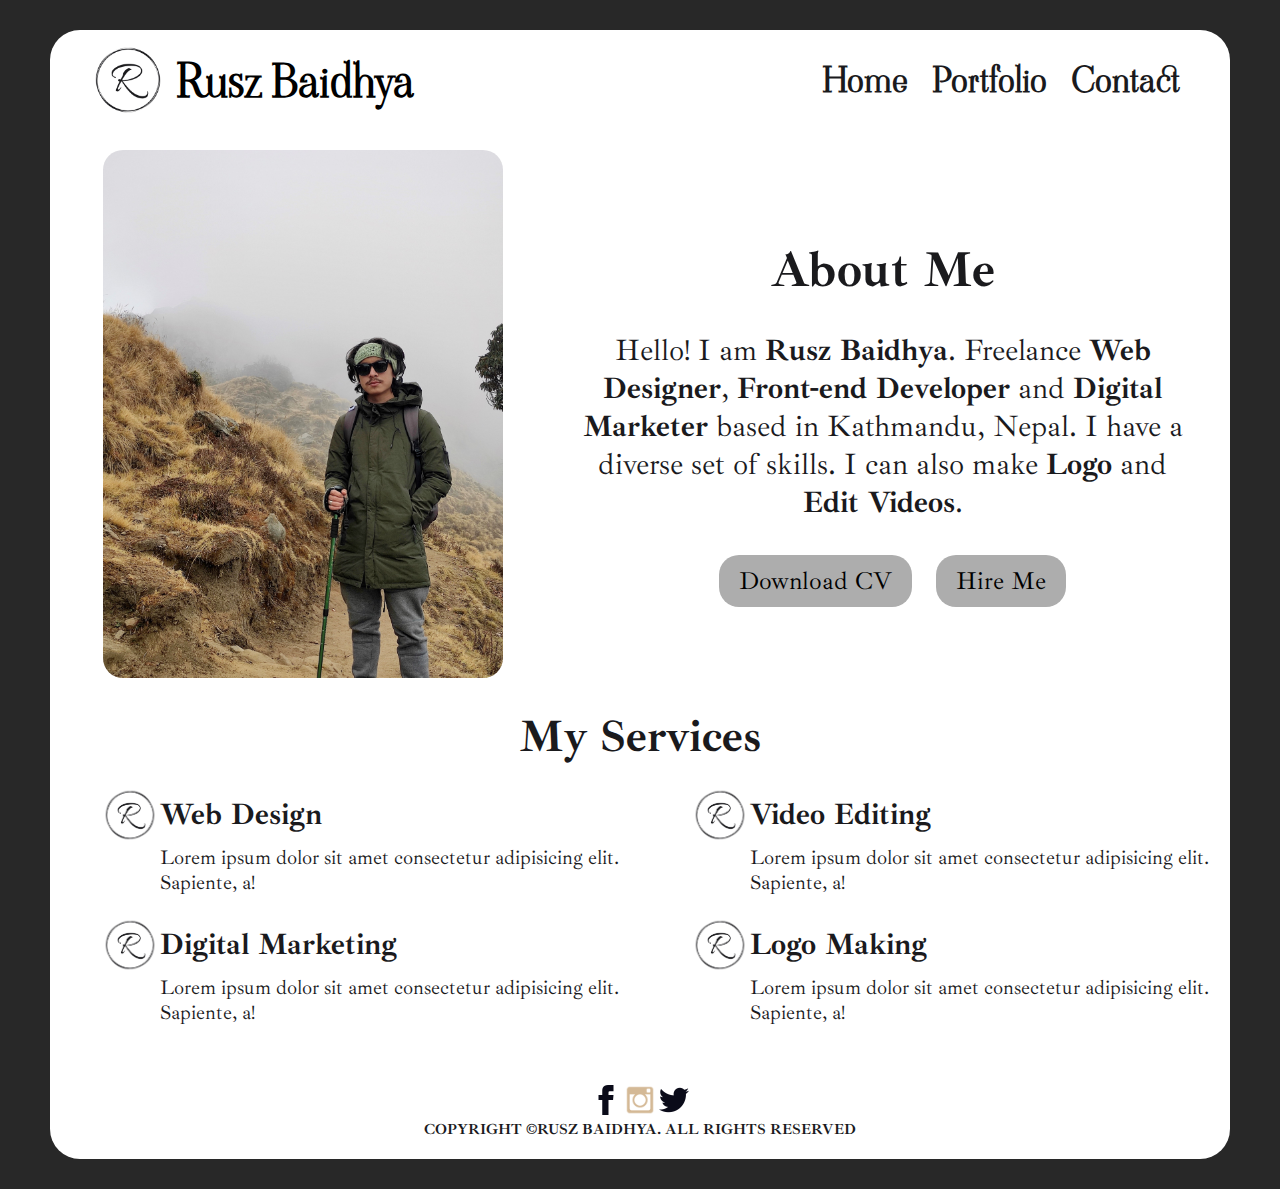
<file: index.html>
<!DOCTYPE html>
<html lang="en">
<head>
    <meta charset="UTF-8">
    <meta http-equiv="X-UA-Compatible" content="IE=edge">
    <meta name="viewport" content="width=device-width, initial-scale=1.0">
    <title>Rusz Baidhya</title>
    <link rel="shortcut icon" href="./Images/logo3.png">
    <link rel="stylesheet" href="css/style.css">
    <link rel="stylesheet" href="css/style-1380.css">
    <link rel="stylesheet" href="css/style-450.css">
    <link rel="stylesheet" href="css/style-375.css">
    <link rel="stylesheet" href="css/style-310.css">
    <link rel="preconnect" href="https://fonts.gstatic.com">
    <!-- RUSZ BAIDHYA -->
    <link rel="preconnect" href="https://fonts.gstatic.com">
    <link href="https://fonts.googleapis.com/css2?family=Viaoda+Libre&display=swap" rel="stylesheet">
    <!-- FONT -->
    <link rel="preconnect" href="https://fonts.gstatic.com">
    <link href="https://fonts.googleapis.com/css2?family=Ibarra+Real+Nova:wght@500&display=swap" rel="stylesheet">

</head>
<body>

<div class="all">
    <!-- FIRST LEFT -->
<header>
    <!-- TOP LOGO -->
    <div class="logo">
    <a href="./Images/logo.png">
        <img src="./Images/logo.png" alt="Logo">
    </a>

    <h1>Rusz Baidhya</h1>
   </div>


<div class="nav">
    <!-- LIST !!!! -->
    <ul>
        <li>
            <a href="index.html">
            Home
            </a>
        </li>

        <li>
            <a href="./portfolio">
                Portfolio
            </a>
        </li>

        <li>
            <a href="hire.html">
                Contact
            </a>
        </li>

    </ul>
</div>
</header>

<div class="main">
    <!-- MAIN PICTURE OF RUSZ.. -->
    <div class="rusz">
        <a href="./Images/rusz.JPG">
            <img src="./Images/rusz.JPG" alt="Picture of Rusz">
        </a>
    </div>

    <div class="am">
        <h2>About Me</h2>
        <p>Hello! I am <strong>Rusz Baidhya</strong>. Freelance <strong>Web Designer</strong>, <strong>Front-end Developer</strong> and <strong>Digital Marketer</strong> based in Kathmandu, Nepal. I have a diverse set of skills. I can also make <strong>Logo</strong> and <strong>Edit Videos</strong>.</p>

    </div>

    <div class="bottom">
        <ul>
            <li>
                <a href="https://drive.google.com/file/d/1xJ9XgoDRfKqjPNfQTGdFfebUwbsfWw7U/view?usp=sharing" target="_blank">
                Download CV
                </a>
            </li>
            
            <li>
                <a href="hire.html">
                Hire Me
                </a>
            </li>
        </ul>
    </div>

</div>

<div class="services">
    <h1>My Services</h1>
<div class="extra">
    <div class="abc">
        <div class="one , services-gird " >
            <img src="./Images/logo.png" alt="Logo" width="60px">
            <h4>Web Design</h4>
            <p class="services-column">Lorem ipsum dolor sit amet consectetur adipisicing elit. Sapiente, a!</p>
        </div>

        <div class="two , services-gird">
            <img src="./Images/logo.png" alt="Logo" width="60px">
            <h4>Digital Marketing</h4>
            <p class="services-column">Lorem ipsum dolor sit amet consectetur adipisicing elit. Sapiente, a!</p>
        </div>
    </div>

    <div class="cde">
        <div class="three , services-gird">
            <img src="./Images/logo.png" alt="Logo" width="60px">
            <h4>Video Editing</h4>
            <p class="services-column">Lorem ipsum dolor sit amet consectetur adipisicing elit. Sapiente, a!</p>
        </div>

        <div class="four , services-gird">
            <img src="./Images/logo.png" alt="Logo" width="60px">
            <h4>Logo Making</h4>
            <p class="services-column">Lorem ipsum dolor sit amet consectetur adipisicing elit. Sapiente, a!</p>
        </div>
    </div>
    
</div>
</div>
<div class="down">
    <div>
    <a href="https://www.facebook.com/rusz.baidhya.7" target="_blank">
        <img src="./Images/facebook.png" alt="Logo of facebook">
    </a>
    <a href="https://instagram.com/rusz.morningstar?utm_medium=copy_link" target="_blank">
        <img src="./Images/instagram.png" alt="Logo of instagram">
    </a>
    <a href="https://twitter.com/BaidhyaRusz" target="_blank">
        <img src="./Images/twitter.png" alt="Logo of twitter">
    </a>
    </div>
    <h3 class="COPYRIGHT">COPYRIGHT &copy;RUSZ BAIDHYA. ALL RIGHTS RESERVED</h3>
</div>

</div>

</body>
</html>
</file>
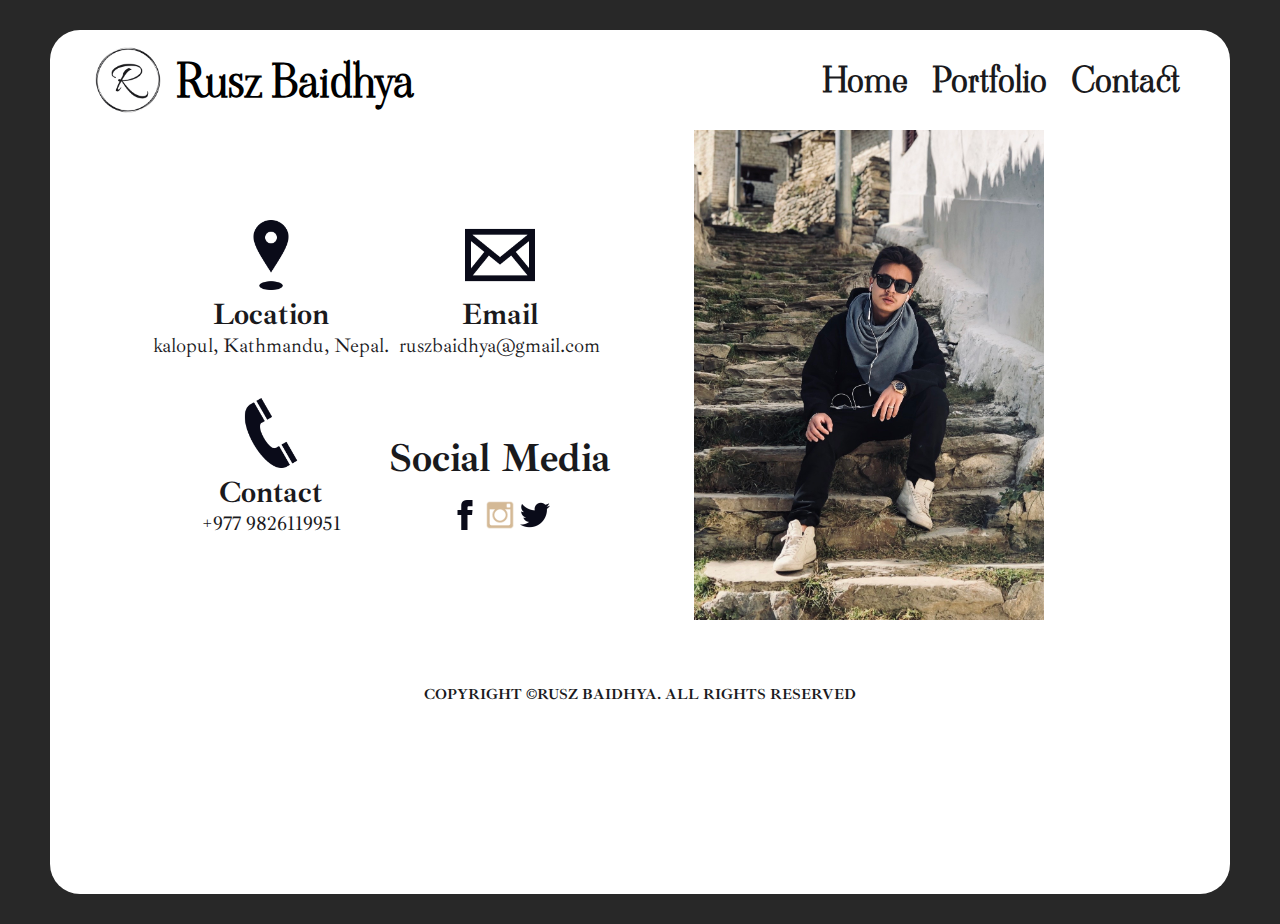
<file: hire.html>
<!DOCTYPE html>
<html lang="en">

<head>
    <meta charset="UTF-8">
    <meta http-equiv="X-UA-Compatible" content="IE=edge">
    <meta name="viewport" content="width=device-width, initial-scale=1.0">
    <title>Rusz Baidhya</title>
    <link rel="shortcut icon" href="./Images/logo3.png">

    <!-- RUSZ BAIDHYA -->
    <link rel="preconnect" href="https://fonts.gstatic.com">
    <link href="https://fonts.googleapis.com/css2?family=Viaoda+Libre&display=swap" rel="stylesheet">
    <!-- FONT -->
    <link rel="preconnect" href="https://fonts.gstatic.com">
    <link href="https://fonts.googleapis.com/css2?family=Ibarra+Real+Nova:wght@500&display=swap" rel="stylesheet">

    <link rel="stylesheet" href="css/style.css">
    <link rel="stylesheet" href="css/style-1380.css">
    <link rel="stylesheet" href="css/style-450.css">
    <link rel="stylesheet" href="css/style-375.css">
    <link rel="stylesheet" href="css/style-310.css">


</head>

<body>
    <div class="all , vh">

        <header>
            <!-- TOP LOGO -->
            <div class="logo">
                <a href="./Images/logo.png">
                    <img src="./Images/logo.png" alt="Logo">
                </a>

                <h1>Rusz Baidhya</h1>
            </div>


            <div class="nav">
                <!-- LIST !!!! -->
                <ul>
                    <li>
                        <a href="index.html">
                            Home
                        </a>
                    </li>

                    <li>
                        <a href="./portfolio">
                            Portfolio
                        </a>
                    </li>

                    <li>
                        <a href="hire.html">
                            Contact
                        </a>
                    </li>

                </ul>
            </div>
        </header>

        <div class="hire-main">
            <div class="left">

                <div class="hire-main-left">
                    <div class="hire-main-left-top">
                        <img src="./Images/contact/location.png" alt="location">
                        <h4>Location</h4>
                        <p class="services-column">kalopul, Kathmandu, Nepal.
                        </p>
                    </div>
                    <div class="hire-main-left-down , left-margin">
                        <img src="./Images/contact/contact.png" alt="contact">
                        <h4>Contact</h4>
                        <p class="services-column">+977 9826119951</p>
                    </div>
                </div>

                <div class="hire-main-right">
                    <div class="hire-main-right-top">
                        <img src="./Images/contact/email.png" alt="email">
                        <h4>Email</h4>
                        <p class="services-column">ruszbaidhya@gmail.com</p>
                    </div>
                    <div class="hire-main-right-down , left-margin">
                        <h4>Social Media</h4>
                        <p class="services-column">
                            <a href="https://www.facebook.com/rusz.baidhya.7" target="_blank">
                                <img src="./Images/facebook.png" alt="Logo of facebook">
                            </a>
                            <a href="https://instagram.com/rusz.morningstar?utm_medium=copy_link" target="_blank">
                                <img src="./Images/instagram.png" alt="Logo of instagram">
                            </a>
                            <a href="https://twitter.com/BaidhyaRusz" target="_blank">
                                <img src="./Images/twitter.png" alt="Logo of twitter">
                            </a>
                        </p>
                    </div>
                </div>

            </div>
            <div class="right">
                <a href="/Images/contact/rusz1.jpg">
                    <img src="Images/contact/rusz1.jpg" alt="Images">
                </a>
            </div>
        </div>
        <div class="down">
            <h3 class="copyright">COPYRIGHT &copy;RUSZ BAIDHYA. ALL RIGHTS RESERVED</h3>
        </div>
    </div>
</body>

</html>
</file>
<file: css/style.css>
:root {
   --black: #1a1a1d;
   --blacks: #282828;
   --grey: #5d5c61;
   --greys: #adadad;
 }

/* WHOLE BODY */
*{
   margin: 0;
   padding-left: 0;
}

body{
   background-color: var(--blacks) ;
   color: var(--black);
   font-family: 'Ibarra Real Nova', serif;
}

p{
   color: var(--black);
}

/* INSIDE MAIN BODY */
.all{
   background-color: white;
   margin: 30px 50px;
   border-radius: 30px;
}


header{
   /* background-color: antiquewhite; */
   height: 100px;
}

.logo{
   float: left;
   display: flex;
   padding-left: 38px;
   padding-top: 10px;
}

header .logo a img{
   width: 80px;
}

.logo h1{
   font-family: 'Viaoda Libre', cursive;
   font-weight: 900;
   color: black;
   padding-left: 8px;
   padding-top: 10px;
   font-size: 45px;
}

.nav{
 float: right;
 padding-right: 50px;
 padding-top: 25px;
}

.nav ul{
   list-style: none;
   padding-left: 35px;
}

.nav ul li{
   font-family: 'Viaoda Libre', cursive;
   display: inline-block;
   padding-left: 20px;
   font-size: 35px;
}

.nav ul li a{
   text-decoration: none;
   color: var(--black);
   font-weight: 900;
}

.main{
   display: grid;
   grid-template-columns: auto auto;
   padding-top: 20px;
}

.main .rusz{
   grid-row: 1 / 3;
   margin: auto;
}

.main .rusz img{
   width: 400px;
   border-radius: 20px;
   margin-left: 20px;
}

.main .am{
   width: 90vh;
   text-align: center;
   padding-top: 45px;
   margin-right: 20px;
   margin: auto;
}

.main .am h2{
   font-size: 50px;
}

.main .am p{
   font-size: 30px;
   padding-top: 30px;
}

.bottom{
   text-align: center;
}

.bottom ul li{
   display: inline-block;
   padding-left: 20px;
}

.bottom ul li a{
   text-decoration: none;
   color: black;
   font-size: 25px;
   background-color: var(--greys);
   border-radius: 20px;
   padding: 10px 20px;
}

.services{
   margin-top: 25px;
}
.services h1{
   text-align: center;
   font-size: 45px;
}

.extra{
   display: flex;
}

.services-gird{
   display: grid;
   grid-template-columns: 60px auto;
}

.services-column{
   grid-column: 1/3;
}

.abc, .cde{
   padding-left: 50px;
   padding-top: 20px;
}
.abc h4{
   font-size: 30px;
   padding-top: 10px;
}
.cde h4{
   font-size: 30px;
   padding-top: 10px;
}

.extra p{
   font-size: 20px;
   padding-left: 60px;
}

.two, .four{
   padding-top: 20px;
}

.down{
   margin-top: 60px;
   text-align: center;
   padding-bottom: 20px;
}

.down img{
   width: 30px;
}

.down a{
   text-decoration: none;
}

.down h3{
   /* text-align: center; */
   font-size: 15px;
}


/* -----------------Hire Me----------------- */
.vh{
   height: 96vh;
}

.hire-main{
   display: grid;
   grid-template-columns: auto auto;
}

.left{
   display: grid;
   grid-template-columns: auto auto;
   margin-left: 20px;
   text-align: center;
   justify-content: center;
   align-items: center;
}

.left img{
   width: 70px;
}

.left h4{
   font-size: 30px;
}

.left p{
   font-size: 20px;
}

.left-margin{
   margin-top: 40px;
}

.hire-main-right-top{
   margin-bottom: 70px;
}

.hire-main-right-down h4{
   padding-top: 5px;
   font-size: 40px;
}

.hire-main-right-down a{
   text-decoration: none;
}

.hire-main-right-down img{
   margin-top: 17px;
   width: 30px;
}

.right{
   margin-right: 20px;
   justify-content: center;
   align-items: center;
}

.right img{
   width: 350px;
}
</file>
<file: css/style-1380.css>
@media screen and (max-width: 1380px){
   .main .am{
      width: 70vh;
   }
}

@media screen and (max-width: 1190px){
   .main .am{
      width: 50vh;
   }
   .main .am p{
      font-size: 20px;
   }
}

@media screen and (max-width: 1100px){
   
   .main .am{
   padding-top: 25px;
   }

   .bottom ul{
      display: block;
      text-align: center;
   }

   .bottom ul li{
      display: inline-block;
      margin-top: 30px;
      padding-left: 0px;
   }

   .bottom ul li a{
      font-size: 20px;
      border-radius: 20px;
      padding: 10px 20px;
   }

   .left img{
      width: 50px;
   }
   
   .left h4{
      font-size: 20px;
   }
   
   .left p{
      font-size: 15px;
   }

   .hire-main-right-top{
      margin-bottom: 60px;
   }

   .hire-main-right-down img{
      margin-top: 17px;
      width: 30px;
   }

   .righ img{
      width: 250px;
   }
   
}

@media screen and (max-width: 960px){

      .all{
         margin: 20px;
         border-radius: 10px;
      }
       .header{
          height: auto;
       }
   
      .logo{
         float: left;
         padding-top: 10px;
         padding-left: 10px;
      } 
      
      .nav{
         float: right;
         padding-top: 30px;
         padding-right: 20px;
         text-align: center;
      }
      
      .nav ul li{
         padding-left: 5px;
      }

      .main{
         display: grid;
         grid-template-columns: auto auto;
         padding-top: 10px;
      }
      .main .rusz img{
         width: 350px;
         border-radius: 20px;
         margin-left: 10px;
      }
   
      .main .am{
         width: auto;
         padding: 0px 10px;
         padding-top: 30px;
      }
   
      .main .am h2{
         font-size: 40px;
         font-weight: bolder;
      }
   
      .main .am p{
         font-size: 20px;
         padding-top: 5px;
      }
   
      .main .bottom{
         margin-top: 35px;
      }
   
      .bottom ul li{
         display: inline-block;
         padding-left: 30px;
      }
   
      .bottom ul li a{
         text-decoration: none;
         color: black;
         font-size: 20px;
         background-color: var(--greys);
         border-radius: 20px;
         padding: 10px 20px;
      }
   
      .services{
         margin-top: 55px;
      }
   
      .services h1{
         text-align: center;
         font-size: 40px;
         font-weight: bolder;
      }
      .extra{
         display: block;
      }
      .abc, .cde{
         padding-left: 20px;
      }
   
      .extra p{
         font-size: 20px;
         padding-left: 60px;
         margin-top: -10px;
      }
   
      .down{
         margin-top: 30px;
         padding-bottom: 10px;
      }
   
      .down img{
         width: 20px;
      }
   
      .down h3{
         font-size: 10px;
      }

      .copyright{
         margin-top: 60px;
      }
   }   

@media screen and (max-width: 800px){
   .logo{
      float: none;
   } 
   
   .nav{
      float: none;
      padding-top: 5px;
      padding-right: 0px;
     }
   
     .nav ul{
      padding-left: 0px;
   }

   .nav ul li{
      padding-left: 10px;
      font-size: 30px;
   }
   .main{
      padding-top: 0px;
      margin-top: 55px;
      grid-template-columns: auto;
   }

   .main .rusz{
      padding-left: 0px;
   }

   .main .rusz img{
      display: block;
      margin: auto;
   }
   
   .right{
      display: none;
   }

   .left{
      margin-top: 80px;
   }




   .left img{
      width: 70px;
   }
   
   .left h4{
      font-size: 30px;
   }
   
   .left p{
      font-size: 20px;
   }

   .hire-main-right-top{
      margin-bottom: 70px;
   }

   .hire-main-right-down img{
      margin-top: 27px;
      width: 30px;
   }
 
   .copyright{
      margin-top: 150px;
   }
   
}
</file>
<file: css/style-450.css>
@media screen and (max-width: 450px) {

   .logo{
      float: none;
   } 
   
   .nav{
      float: none;
      padding-top: 5px;
      padding-right: 0px;
     }
   
     .nav ul{
      padding-left: 0px;
   }

   .nav ul li{
      padding-left: 10px;
      font-size: 30px;
   }
   .main{
      padding-top: 0px;
      margin-top: 55px;
      grid-template-columns: auto;
   }

   .main .rusz{
      padding-left: 0px;
   }

   .main .rusz img{
      display: block;
      margin: auto;
   }

   .all{
      height: auto;
   }

 .left{
   display: block;
}
.hire-main-right-top{
   margin-top: 40px;
}
}
</file>
<file: css/style-375.css>
@media screen and (max-width: 390px) {


   
   .logo h1{
      padding-left: 0px;
      padding-top: 20px;
      font-size: 30px;
   }
   
   .nav ul li{
      font-size: 25px;
   }

   .main .rusz img{
      width: 260px;
   }


   .main .am h2{
      font-size: 35px;
   }

   .main .am p{
      font-size: 18px;
   }

   .main .bottom{
      margin-top: 15px;
   }

   .bottom ul li{
      display: block;
      text-align: center;
      margin-top: 30px;
      padding-left: 0px;
   }

   .extra h4{
      font-size: 25px;
      padding-top: 15px;
   }

   .down h3{
      font-size: 8px;
   }
}
</file>
<file: css/style-310.css>
@media screen and (max-width: 310px) {
   header .logo a img{
      width: 65px;
   }
   .logo h1{
      font-size: 25px;
      padding-top: 15px;
   }

   .main{
      margin-top: 30px;
   }


   .nav ul li{
      font-size: 20px;
   }

   .main .rusz img{
      width: 220px;
   }

   .extra h4{
      font-size: 20px;
   }
}
</file>
